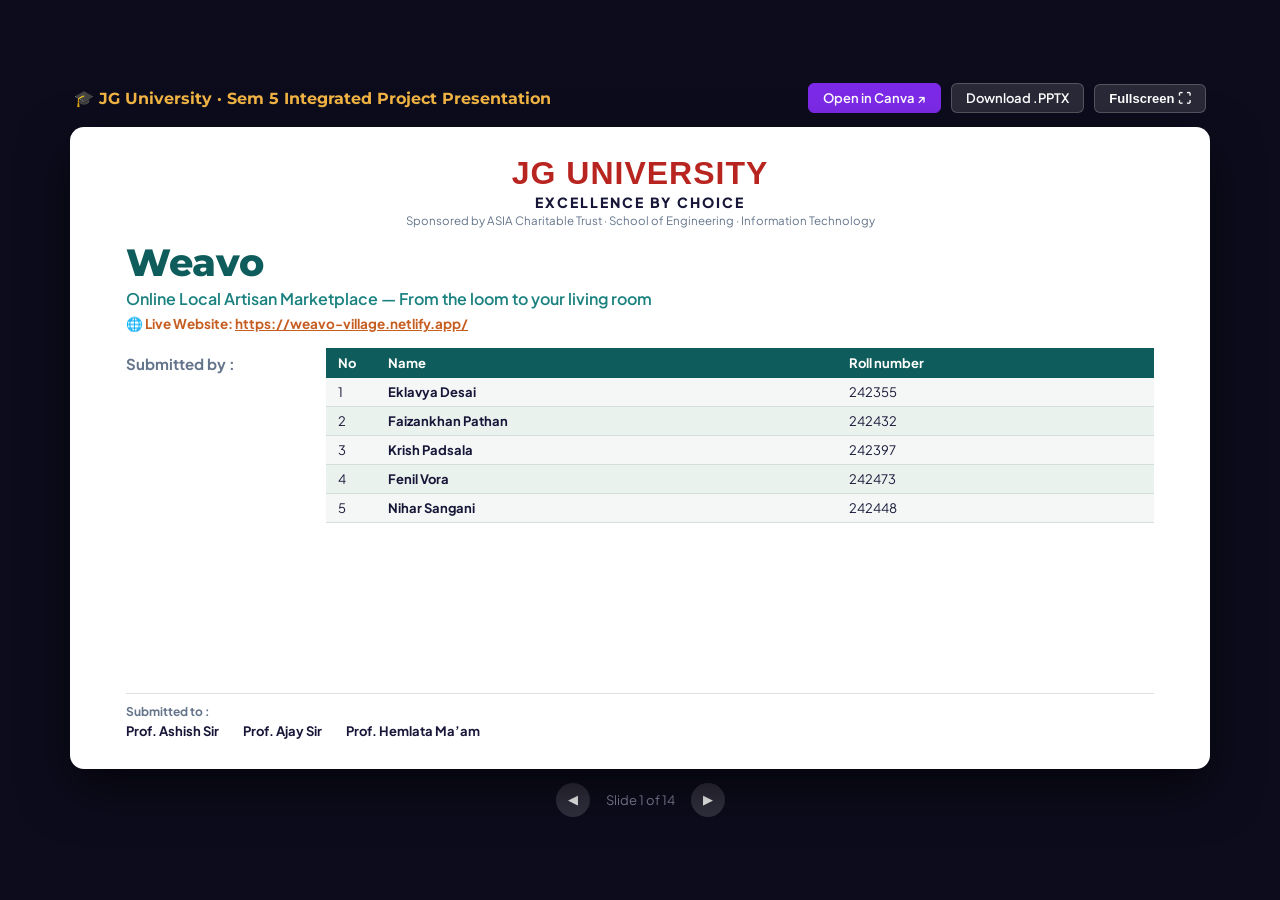
<file: presentation.html>
<!DOCTYPE html>
<html lang="en">
<head>
    <meta charset="UTF-8">
    <meta name="viewport" content="width=device-width, initial-scale=1.0">
    <title>Weavo — JG University Final Presentation (Sem 5 Integrated Project)</title>
    <link rel="preconnect" href="https://fonts.googleapis.com">
    <link rel="preconnect" href="https://fonts.gstatic.com" crossorigin>
    <link href="https://fonts.googleapis.com/css2?family=Montserrat:wght@600;700;800&family=Plus+Jakarta+Sans:wght@400;500;600;700&display=swap" rel="stylesheet">
    <style>
        :root {
            --jg-red: #B82420;
            --teal: #0E5C5B;
            --teal-light: #1B8280;
            --navy: #171638;
            --gold: #F2B544;
            --terracotta: #C65D21;
            --bg-body: #0d0c1d;
            --slide-bg: #FFFFFF;
            --card-bg: #FFFFFF;
            --card-alt: #F4F7F5;
            --card-border: #E5E3DC;
            --text-dark: #171638;
            --text-muted: #64748B;
        }

        * { box-sizing: border-box; margin: 0; padding: 0; }
        body {
            font-family: 'Plus Jakarta Sans', sans-serif;
            background: var(--bg-body);
            color: #fff;
            min-height: 100vh;
            display: flex;
            flex-direction: column;
            align-items: center;
            justify-content: center;
            padding: 20px;
        }

        /* Top Action Bar */
        .top-deck-bar {
            width: 100%;
            max-width: 1140px;
            display: flex;
            justify-content: space-between;
            align-items: center;
            margin-bottom: 14px;
            padding: 0 4px;
        }
        .td-brand {
            font-family: 'Montserrat', sans-serif;
            font-weight: 700;
            font-size: 16px;
            color: var(--gold);
            display: flex;
            align-items: center;
            gap: 8px;
        }
        .td-controls {
            display: flex;
            align-items: center;
            gap: 10px;
        }
        .btn-ctrl {
            background: rgba(255, 255, 255, 0.12);
            color: #fff;
            border: 1px solid rgba(255, 255, 255, 0.2);
            padding: 6px 14px;
            border-radius: 6px;
            font-size: 13px;
            font-weight: 600;
            cursor: pointer;
            transition: all 0.2s;
            text-decoration: none;
            display: inline-flex;
            align-items: center;
            gap: 6px;
        }
        .btn-ctrl:hover {
            background: var(--gold);
            color: var(--navy);
            border-color: var(--gold);
        }
        .btn-canva {
            background: #7D2AE8;
            border-color: #7D2AE8;
            color: #fff;
        }
        .btn-canva:hover {
            background: #9047f5;
            color: #fff;
        }

        /* 16:9 Slide Screen */
        .slide-stage {
            width: 100%;
            max-width: 1140px;
            aspect-ratio: 16 / 9;
            background: var(--slide-bg);
            border-radius: 14px;
            box-shadow: 0 20px 50px rgba(0, 0, 0, 0.6);
            overflow: hidden;
            position: relative;
            color: var(--text-dark);
        }

        .slide {
            display: none;
            width: 100%;
            height: 100%;
            padding: 40px 56px;
            flex-direction: column;
            justify-content: flex-start;
            animation: slideIn 0.25s ease-out;
            overflow-y: auto;
        }
        .slide.active { display: flex; }

        @keyframes slideIn {
            from { opacity: 0; transform: scale(0.99); }
            to { opacity: 1; transform: scale(1); }
        }

        /* Slide Headers */
        .slide-num {
            font-size: 11px;
            font-weight: 800;
            letter-spacing: 2px;
            color: var(--teal);
            margin-bottom: 2px;
            text-transform: uppercase;
        }
        .slide-title {
            font-family: 'Montserrat', sans-serif;
            font-size: 28px;
            font-weight: 800;
            color: var(--teal);
            margin-bottom: 24px;
            line-height: 1.2;
        }

        /* Mandatory Cover Slide */
        .cover-slide {
            padding: 30px 56px;
            display: flex;
            flex-direction: column;
            height: 100%;
        }
        .univ-header {
            text-align: center;
            margin-bottom: 14px;
        }
        .univ-logo-title {
            font-family: 'Arial', sans-serif;
            font-size: 32px;
            font-weight: 900;
            color: var(--jg-red);
            letter-spacing: 1px;
            line-height: 1;
        }
        .univ-subtitle {
            font-size: 14px;
            font-weight: 800;
            color: var(--navy);
            letter-spacing: 2px;
            margin-top: 4px;
        }
        .univ-trust {
            font-size: 11.5px;
            color: var(--text-muted);
            margin-top: 2px;
        }

        .cover-project-box {
            margin-bottom: 16px;
        }
        .cover-project-title {
            font-family: 'Montserrat', sans-serif;
            font-size: 38px;
            font-weight: 800;
            color: var(--teal);
            line-height: 1.1;
        }
        .cover-project-sub {
            font-size: 16px;
            color: var(--teal-light);
            font-weight: 600;
            margin-top: 4px;
        }

        .cover-middle-row {
            display: grid;
            grid-template-columns: 180px 1fr;
            gap: 20px;
            align-items: flex-start;
            margin-bottom: 16px;
        }
        .sub-label {
            font-size: 15px;
            font-weight: 700;
            color: var(--text-muted);
            padding-top: 6px;
        }
        .cover-table {
            width: 100%;
            border-collapse: collapse;
            font-size: 13px;
        }
        .cover-table th {
            background: var(--teal);
            color: #fff;
            text-align: left;
            padding: 7px 12px;
            font-weight: 700;
        }
        .cover-table td {
            padding: 6px 12px;
            border-bottom: 1px solid #d4deda;
            color: var(--navy);
        }
        .cover-table tr:nth-child(even) { background: #EAF2EE; }
        .cover-table tr:nth-child(odd) { background: #F4F7F5; }

        .submitted-to-box {
            margin-top: auto;
            border-top: 1px solid #e0e0e0;
            padding-top: 10px;
            font-size: 13px;
        }
        .submitted-to-box strong { color: var(--text-dark); }
        .prof-list {
            display: flex;
            gap: 24px;
            margin-top: 4px;
            font-weight: 700;
            color: var(--navy);
        }

        /* Grid Content Layouts */
        .grid-3 {
            display: grid;
            grid-template-columns: repeat(3, 1fr);
            gap: 20px;
            height: 100%;
        }
        .grid-2 {
            display: grid;
            grid-template-columns: repeat(2, 1fr);
            gap: 24px;
            height: 100%;
        }
        .grid-team {
            display: grid;
            grid-template-columns: repeat(5, 1fr);
            gap: 14px;
            height: 100%;
        }

        .card-box {
            background: #fff;
            border: 1px solid var(--card-border);
            border-radius: 10px;
            padding: 18px;
            display: flex;
            flex-direction: column;
            gap: 8px;
            box-shadow: 0 2px 6px rgba(0,0,0,0.03);
        }
        .card-box.alt { background: var(--card-alt); }
        .card-box h3 {
            font-size: 15px;
            font-weight: 700;
            color: var(--navy);
        }
        .card-box p, .card-box li {
            font-size: 12.5px;
            color: var(--text-muted);
            line-height: 1.5;
        }
        .card-box ul {
            list-style: none;
            display: flex;
            flex-direction: column;
            gap: 6px;
        }
        .card-box li::before {
            content: "• ";
            color: var(--teal);
            font-weight: bold;
        }

        /* Bottom Pager Bar */
        .deck-footer {
            margin-top: 14px;
            display: flex;
            align-items: center;
            gap: 16px;
            font-size: 13px;
            color: #8886a0;
        }
        .nav-arrow {
            background: rgba(255, 255, 255, 0.15);
            color: #fff;
            border: none;
            width: 34px;
            height: 34px;
            border-radius: 50%;
            display: grid;
            place-items: center;
            cursor: pointer;
            transition: all 0.2s;
        }
        .nav-arrow:hover {
            background: var(--gold);
            color: var(--navy);
        }
    </style>
</head>
<body>

    <div class="top-deck-bar">
        <div class="td-brand">
            <span>🎓 JG University · Sem 5 Integrated Project Presentation</span>
        </div>
        <div class="td-controls">
            <a href="https://www.canva.com/design/DAGPitchWeavo/view" target="_blank" class="btn-ctrl btn-canva">
                <span>Open in Canva ↗</span>
            </a>
            <a href="/Weavo_JG_University_Final_Presentation.pptx" download class="btn-ctrl">
                <span>Download .PPTX</span>
            </a>
            <button class="btn-ctrl" onclick="toggleFullScreen()">Fullscreen ⛶</button>
        </div>
    </div>

    <!-- 16:9 Presentation Stage -->
    <div class="slide-stage" id="slideStage">

        <!-- SLIDE 1: COVER PAGE (MANDATORY TEMPLATE) -->
        <div class="slide cover-slide active" data-index="1">
            <div class="univ-header">
                <h1 class="univ-logo-title">JG UNIVERSITY</h1>
                <div class="univ-subtitle">EXCELLENCE BY CHOICE</div>
                <div class="univ-trust">Sponsored by ASIA Charitable Trust · School of Engineering · Information Technology</div>
            </div>

            <div class="cover-project-box">
                <div class="cover-project-title">Weavo</div>
                <div class="cover-project-sub">Online Local Artisan Marketplace — From the loom to your living room</div>
                <div style="margin-top:6px;font-size:13.5px;font-weight:700;color:var(--terracotta);">
                    🌐 Live Website: <a href="https://weavo-village.netlify.app/" target="_blank" style="color:var(--terracotta);text-decoration:underline;">https://weavo-village.netlify.app/</a>
                </div>
            </div>

            <div class="cover-middle-row">
                <div class="sub-label">Submitted by :</div>
                <table class="cover-table">
                    <thead>
                        <tr>
                            <th style="width:50px">No</th>
                            <th>Name</th>
                            <th>Roll number</th>
                        </tr>
                    </thead>
                    <tbody>
                        <tr><td>1</td><td><strong>Eklavya Desai</strong></td><td>242355</td></tr>
                        <tr><td>2</td><td><strong>Faizankhan Pathan</strong></td><td>242432</td></tr>
                        <tr><td>3</td><td><strong>Krish Padsala</strong></td><td>242397</td></tr>
                        <tr><td>4</td><td><strong>Fenil Vora</strong></td><td>242473</td></tr>
                        <tr><td>5</td><td><strong>Nihar Sangani</strong></td><td>242448</td></tr>
                    </tbody>
                </table>
            </div>

            <div class="submitted-to-box">
                <div style="color:var(--text-muted);font-size:12px;font-weight:700">Submitted to :</div>
                <div class="prof-list">
                    <span>Prof. Ashish Sir</span>
                    <span>Prof. Ajay Sir</span>
                    <span>Prof. Hemlata Ma’am</span>
                </div>
            </div>
        </div>

        <!-- SLIDE 2: BUSINESS IDEA -->
        <div class="slide" data-index="2">
            <div class="slide-num">SLIDE 01</div>
            <div class="slide-title">Business Idea and Introduction</div>
            <div class="grid-2">
                <div style="display:flex;flex-direction:column;gap:16px;">
                    <div class="card-box">
                        <h3>💡 What we offer</h3>
                        <p>A direct-to-consumer online craft marketplace connecting certified rural Gujarat artisans (Jamnagar Bandhani, Patan Patola, Dhamadka Ajrakh, Gundiyali Terracotta) with conscious buyers.</p>
                    </div>
                    <div class="card-box">
                        <h3>🎯 Main purpose</h3>
                        <p>Dismantle exploitative middleman cartels so rural handloom weavers retain 90–92% of retail price, preserving 5,000 years of living cultural heritage.</p>
                    </div>
                    <div class="card-box">
                        <h3>⭐ What makes it different</h3>
                        <p>Dual-role platform (distinct Buyer & Artisan Seller portals), live price and stock customizer, DPDP Act 2023 legal consent, and multi-threaded concurrency reservation.</p>
                    </div>
                </div>
                <div class="card-box alt" style="justify-content:center;align-items:center;text-align:center;">
                    <img src="/images/weavo-ribbon-hero.svg" style="max-height:180px;margin-bottom:14px;" alt="Hero" />
                    <h3 style="font-size:18px;color:var(--teal)">Weavo Marketplace</h3>
                    <p style="font-style:italic;color:var(--terracotta)">From the loom to your living room.</p>
                    <p style="font-size:12px;margin-top:8px">92% Direct Karigar Livelihood · 100% GI Cluster Origin</p>
                </div>
            </div>
        </div>

        <!-- SLIDE 3: PROBLEM IDENTIFICATION -->
        <div class="slide" data-index="3">
            <div class="slide-num">SLIDE 02</div>
            <div class="slide-title">Problem Identification and Idea Generation</div>
            <div class="grid-3" style="height:auto;margin-bottom:16px;">
                <div class="card-box">
                    <h3>⚠️ The problem</h3>
                    <ul>
                        <li>Middlemen extract 50–60% margins</li>
                        <li>Artisans earn below daily living wage</li>
                        <li>Powerloom knockoffs flood retail markets</li>
                        <li>Buyers lack verifiable GI provenance</li>
                    </ul>
                </div>
                <div class="card-box">
                    <h3>👥 Who faces it</h3>
                    <ul>
                        <li>200,000+ weavers across Gujarat</li>
                        <li>Urban conscious handloom buyers</li>
                        <li>Handicraft preservation societies</li>
                        <li>Institutional & festive gift buyers</li>
                    </ul>
                </div>
                <div class="card-box">
                    <h3>💡 How the idea came</h3>
                    <ul>
                        <li>Field observations in Bhujodi & Patan</li>
                        <li>Massive gap between loom cost & retail price</li>
                        <li>GI Registry laws lacked e-commerce backing</li>
                        <li>Need for automated cloud fair trade tech</li>
                    </ul>
                </div>
            </div>
            <div class="card-box alt" style="padding:14px 20px;">
                <strong style="color:var(--teal);font-size:13px;">🎯 Jobs-to-be-Done:</strong>
                <span style="font-size:12.5px;color:var(--navy)">"When I purchase authentic Indian heritage crafts, I want certified provenance and direct artisan payout, so my money empowers rural families rather than middlemen."</span>
            </div>
        </div>

        <!-- SLIDE 4: MARKET RESEARCH -->
        <div class="slide" data-index="4">
            <div class="slide-num">SLIDE 03</div>
            <div class="slide-title">Market Research and Opportunity Analysis</div>
            <div class="grid-3">
                <div class="card-box">
                    <h3>🎓 Target customers</h3>
                    <ul>
                        <li>Conscious ethnic shoppers (18–45)</li>
                        <li>Home interior decorators & connoisseurs</li>
                        <li>NRI collectors seeking genuine GI items</li>
                        <li>Need: authentic, transparent, direct</li>
                    </ul>
                </div>
                <div class="card-box">
                    <h3>👍 Strengths</h3>
                    <ul>
                        <li>Dual Buyer & Seller portal system</li>
                        <li>92% direct artisan payout ratio</li>
                        <li>GI Certificate verification database</li>
                        <li>Java + Python high-performance stack</li>
                    </ul>
                </div>
                <div class="card-box">
                    <h3>⚠️ Weaknesses</h3>
                    <ul>
                        <li>Early brand awareness building</li>
                        <li>Rural smartphone training curve</li>
                        <li>Third-party postal transit dependencies</li>
                        <li>Simulated payment sandbox stage</li>
                    </ul>
                </div>
                <div class="card-box">
                    <h3>⚖️ Competitors</h3>
                    <ul>
                        <li>FabIndia / Jaypore: massive 60% markups</li>
                        <li>Amazon / Flipkart: unverified counterfeit risk</li>
                        <li>Government exhibitions: seasonal only</li>
                    </ul>
                </div>
                <div class="card-box">
                    <h3>🚀 Opportunities</h3>
                    <ul>
                        <li>Surging D2C sustainable textile demand</li>
                        <li>DPIIT & ONDC national network integration</li>
                        <li>Festival season Diwali/Navratri spikes</li>
                    </ul>
                </div>
                <div class="card-box">
                    <h3>🛡️ Threats</h3>
                    <ul>
                        <li>Cheap synthetic polyester imitations</li>
                        <li>Breakage risk on terracotta pottery</li>
                        <li>Raw silk yarn price fluctuations</li>
                    </ul>
                </div>
            </div>
        </div>

        <!-- SLIDE 5: BUSINESS MODEL CANVAS -->
        <div class="slide" data-index="5">
            <div class="slide-num">SLIDE 04</div>
            <div class="slide-title">Business Model Canvas (9 Key Pillars)</div>
            <div style="display:grid;grid-template-columns:repeat(5,1fr);gap:10px;font-size:11px;margin-bottom:12px;">
                <div class="card-box" style="padding:10px;">
                    <strong style="color:var(--teal)">Key Partners</strong>
                    <p>• Weaver Cooperatives<br>• GI Registry Bodies<br>• India Post / Delhivery<br>• JG Incubator</p>
                </div>
                <div class="card-box" style="padding:10px;">
                    <strong style="color:var(--teal)">Key Activities</strong>
                    <p>• Artisan KYC Verification<br>• Concurrency Order Engine<br>• Craft Provenance Audits<br>• DPDP Compliance</p>
                </div>
                <div class="card-box" style="padding:10px;">
                    <strong style="color:var(--teal)">Value Propositions</strong>
                    <p>• 92% Direct Artisan Pay<br>• Certified GI Products<br>• Live Price Customizer<br>• Tax Invoice Receipts</p>
                </div>
                <div class="card-box" style="padding:10px;">
                    <strong style="color:var(--teal)">Customer Relations</strong>
                    <p>• Artisan Self-Serve Portal<br>• Verified Buyer Reviews<br>• Zero Dark Patterns<br>• Transparent Disputes</p>
                </div>
                <div class="card-box" style="padding:10px;">
                    <strong style="color:var(--teal)">Customer Segments</strong>
                    <p>• Handloom Enthusiasts<br>• Festive & Wedding Buyers<br>• Cultural Collectors<br>• Institutional Gifting</p>
                </div>
            </div>
            <div class="grid-2">
                <div class="card-box alt" style="padding:12px;">
                    <strong style="color:var(--navy);font-size:13px;">Cost Structure:</strong>
                    <p>Cloud hosting & database (Render, Netlify, Supabase), eco-packaging subsidies, artisan field onboarding, payment gateway sandbox.</p>
                </div>
                <div class="card-box alt" style="padding:12px;">
                    <strong style="color:var(--teal);font-size:13px;">Revenue Streams:</strong>
                    <p>8% Platform maintenance commission on sales, Karigar Pro verified cluster subscription (₹299/mo), premium festival showcases.</p>
                </div>
            </div>
        </div>

        <!-- SLIDE 6: REVENUE STRATEGY -->
        <div class="slide" data-index="6">
            <div class="slide-num">SLIDE 05</div>
            <div class="slide-title">Business Model and Revenue Strategy</div>
            <div class="grid-3" style="height:auto;margin-bottom:20px;">
                <div class="card-box">
                    <h3>🔄 E-commerce model</h3>
                    <ul>
                        <li>Direct C2C / B2C Artisan Marketplace</li>
                        <li>Zero middleman distribution layer</li>
                        <li>Artisans set prices and customize listings</li>
                    </ul>
                </div>
                <div class="card-box">
                    <h3>🌐 Sales channel</h3>
                    <ul>
                        <li>Direct through Weavo modern web app</li>
                        <li>Global edge delivery via Netlify CDN</li>
                        <li>Direct customer ownership & DPDP privacy</li>
                    </ul>
                </div>
                <div class="card-box">
                    <h3>💰 How we earn</h3>
                    <ul>
                        <li>8% Platform maintenance fee</li>
                        <li>Karigar Pro artisan membership</li>
                        <li>Shipping logistics fee on orders under ₹2.5K</li>
                    </ul>
                </div>
            </div>
            <div class="grid-3">
                <div class="card-box alt" style="text-align:center;">
                    <div style="font-size:26px;font-weight:800;color:var(--teal)">92% Direct</div>
                    <p style="font-size:12px;">Artisan bank account share</p>
                </div>
                <div class="card-box alt" style="text-align:center;">
                    <div style="font-size:26px;font-weight:800;color:var(--teal-light)">8% Fee</div>
                    <p style="font-size:12px;">Platform operations & cloud</p>
                </div>
                <div class="card-box alt" style="text-align:center;">
                    <div style="font-size:26px;font-weight:800;color:var(--terracotta)">₹299 / mo</div>
                    <p style="font-size:12px;">Karigar Pro verified tier</p>
                </div>
            </div>
        </div>

        <!-- SLIDE 7: WORKING MVP -->
        <div class="slide" data-index="7">
            <div class="slide-num">SLIDE 06</div>
            <div class="slide-title">Product Development and Validation (MVP)</div>
            <div class="grid-2">
                <div class="card-box">
                    <h3>Our Working MVP Platform</h3>
                    <ul>
                        <li><strong>Dual-Role Portals:</strong> Dedicated Buyer vs Artisan Seller views</li>
                        <li><strong>Artisan Price Customizer:</strong> Live price in ₹ and stock updater</li>
                        <li><strong>Test Payment Gateway:</strong> UPI QR, Card & Wallet sandboxes</li>
                        <li><strong>Concurrency Lock:</strong> ReentrantLock preventing double-selling</li>
                        <li><strong>DPDP Act 2023:</strong> Explicit user privacy consent module</li>
                        <li><strong>Java File I/O:</strong> Tax invoice receipts & catalog CSV export</li>
                        <li><strong>Verified Reviews:</strong> Exclusive to confirmed order numbers</li>
                    </ul>
                </div>
                <div style="display:flex;flex-direction:column;gap:16px;">
                    <div class="card-box alt">
                        <h3>🧪 Demand Validation</h3>
                        <p>• Surveyed JG University students for ethnic craft preferences<br>• Consulted master weavers in Jamnagar & Bhujodi<br>• Ran k6 festival load spikes to ensure 0 race conditions</p>
                    </div>
                    <div class="card-box alt">
                        <h3>🚀 Post-Viva Enhancements</h3>
                        <p>• Production Razorpay live payment gateway<br>• National ONDC e-commerce network node<br>• Voice-assisted mobile application for rural weavers</p>
                    </div>
                </div>
            </div>
        </div>

        <!-- SLIDE 8: THE STARTUP TEAM -->
        <div class="slide" data-index="8">
            <div class="slide-num">SLIDE 07</div>
            <div class="slide-title">Building the Startup Team & Responsibilities</div>
            <div class="grid-team">
                <div class="card-box">
                    <strong style="font-size:14px;color:var(--navy)">Eklavya Desai</strong>
                    <span style="font-size:11px;color:var(--teal);font-weight:700">Roll: 242355</span>
                    <span style="font-size:10.5px;color:var(--terracotta);font-weight:700">Backend & Concurrency</span>
                    <ul>
                        <li>Java 21 multi-module</li>
                        <li>ReentrantLock engine</li>
                        <li>Custom exceptions</li>
                        <li>Spring Boot API</li>
                    </ul>
                </div>
                <div class="card-box">
                    <strong style="font-size:14px;color:var(--navy)">Faizankhan Pathan</strong>
                    <span style="font-size:11px;color:var(--teal);font-weight:700">Roll: 242432</span>
                    <span style="font-size:10.5px;color:var(--terracotta);font-weight:700">E-Commerce & Catalog</span>
                    <ul>
                        <li>User journey flow</li>
                        <li>Catalogue mapping</li>
                        <li>Logistics & delivery</li>
                        <li>Packaging terms</li>
                    </ul>
                </div>
                <div class="card-box">
                    <strong style="font-size:14px;color:var(--navy)">Krish Padsala</strong>
                    <span style="font-size:11px;color:var(--teal);font-weight:700">Roll: 242397</span>
                    <span style="font-size:10.5px;color:var(--terracotta);font-weight:700">Full-Stack & Cloud</span>
                    <ul>
                        <li>Modern UI/UX redesign</li>
                        <li>Ribbon vector art</li>
                        <li>Render & Netlify deploy</li>
                        <li>Python REST bridge</li>
                    </ul>
                </div>
                <div class="card-box">
                    <strong style="font-size:14px;color:var(--navy)">Fenil Vora</strong>
                    <span style="font-size:11px;color:var(--teal);font-weight:700">Roll: 242473</span>
                    <span style="font-size:10.5px;color:var(--terracotta);font-weight:700">Software Testing</span>
                    <ul>
                        <li>30+ JUnit 5 tests</li>
                        <li>JaCoCo coverage</li>
                        <li>k6 festival load test</li>
                        <li>Defect log & audit</li>
                    </ul>
                </div>
                <div class="card-box">
                    <strong style="font-size:14px;color:var(--navy)">Nihar Sangani</strong>
                    <span style="font-size:11px;color:var(--teal);font-weight:700">Roll: 242448</span>
                    <span style="font-size:10.5px;color:var(--terracotta);font-weight:700">Startup Policies</span>
                    <ul>
                        <li>Lean Canvas & BMC</li>
                        <li>SWOT & PESTEL</li>
                        <li>DPIIT registration</li>
                        <li>DPDP 2023 legal</li>
                    </ul>
                </div>
            </div>
        </div>

        <!-- SLIDE 9: LEGAL & DPDP -->
        <div class="slide" data-index="9">
            <div class="slide-num">SLIDE 08</div>
            <div class="slide-title">Legal Structure, Registration and Policies</div>
            <div class="grid-2">
                <div class="card-box">
                    <h3>🏢 Legal structure & Registrations</h3>
                    <ul>
                        <li><strong>Private Limited Company:</strong> Limited liability for student founders</li>
                        <li><strong>MCA & DPIIT:</strong> Startup India recognized enterprise</li>
                        <li><strong>GST Registration:</strong> 18% standard rate on platform fees</li>
                        <li><strong>PAN & TAN:</strong> Corporate direct tax compliance</li>
                    </ul>
                </div>
                <div class="card-box">
                    <h3>🏷️ Brand, IP & DPDP Compliance</h3>
                    <ul>
                        <li><strong>Weavo Trademark:</strong> Brand classes 24 (textiles) and 35 (retail)</li>
                        <li><strong>GI of Goods Act 1999:</strong> Authenticity protection for Gujarat clusters</li>
                        <li><strong>DPDP Act 2023:</strong> Explicit user consent logged for fulfillment</li>
                        <li><strong>Zero Dark Patterns:</strong> No trick checkboxes or fake scarcity counters</li>
                    </ul>
                </div>
            </div>
        </div>

        <!-- SLIDE 10: E-COMMERCE & ARCHITECTURE -->
        <div class="slide" data-index="10">
            <div class="slide-num">SLIDE 09</div>
            <div class="slide-title">E-Commerce Website and Online Store Setup</div>
            <div class="grid-2">
                <div class="card-box">
                    <h3>Architecture Implementation</h3>
                    <ul>
                        <li><strong>Domain & Hosting:</strong> Netlify edge CDN + Render backend web service</li>
                        <li><strong>Microservices & Modules:</strong> Multi-module Java 21 + Python REST API</li>
                        <li><strong>File I/O Stream:</strong> Formatted text receipts & CSV export via BufferedWriter</li>
                        <li><strong>Security & HTTPS:</strong> End-to-end TLS encryption and sanitized input</li>
                    </ul>
                </div>
                <div class="card-box alt">
                    <h3>Dual-Role Experience Matrix</h3>
                    <p><strong>[ BUYER PORTAL ]</strong><br>Explore GI crafts, live search, quick view modal, sandbox payment, and instant invoice receipt.</p>
                    <p style="margin-top:10px;"><strong>[ ARTISAN SELLER PORTAL ]</strong><br>Artisan performance dashboard, live price customizer, inventory modifiers, and CSV catalog generation.</p>
                </div>
            </div>
        </div>

        <!-- SLIDE 11: PAYMENT & LOGISTICS -->
        <div class="slide" data-index="11">
            <div class="slide-num">SLIDE 10</div>
            <div class="slide-title">Payment, Logistics and Supply Chain</div>
            <div class="card-box alt" style="padding:14px;margin-bottom:16px;">
                <strong style="color:var(--teal)">End-to-End User Flow:</strong>
                <p style="margin-top:4px;">Browse GI Crafts → Cart Review → Test Payment (UPI/Card) → Concurrency Stock Lock → Loom Cluster Dispatch → Delivered with Tax Invoice</p>
            </div>
            <div class="grid-3">
                <div class="card-box">
                    <h3>💳 Payment Gateway</h3>
                    <p>Sandbox simulation with test UPI VPA and card tokens. Gracefully handles <code>PaymentFailedException</code>.</p>
                </div>
                <div class="card-box">
                    <h3>📦 Inventory Control</h3>
                    <p>Atomic stock decrement guarded by synchronized locks prevents festival double-selling.</p>
                </div>
                <div class="card-box">
                    <h3>🚚 Direct Cluster Delivery</h3>
                    <p>Dispatched directly from Bhujodi, Jamnagar, and Patan via postal networks with tracking.</p>
                </div>
            </div>
        </div>

        <!-- SLIDE 12: FINANCIAL PLANNING -->
        <div class="slide" data-index="12">
            <div class="slide-num">SLIDE 11</div>
            <div class="slide-title">Financial Planning and Startup Resources</div>
            <div class="grid-2">
                <div class="card-box">
                    <h3>Initial Capital Required: ₹6,50,000</h3>
                    <ul>
                        <li>Platform build & cloud infrastructure: ₹1,50,000</li>
                        <li>Legal incorporation & DPIIT: ₹50,000</li>
                        <li>Artisan cluster onboarding & photography: ₹1,00,000</li>
                        <li>Launch marketing & campus campaigns: ₹1,00,000</li>
                        <li>Working capital reserve & contingency: ₹2,50,000</li>
                    </ul>
                </div>
                <div class="card-box alt">
                    <h3>Unit Economics & Break-Even</h3>
                    <p>• <strong>Average Order Value (AOV):</strong> ₹3,200<br>
                    • <strong>Platform Revenue (8%):</strong> ₹256 per order<br>
                    • <strong>Direct Karigar Payout (92%):</strong> ₹2,944<br>
                    • <strong>Monthly Fixed Costs:</strong> ≈₹60,000<br>
                    • <strong>Break-Even Milestone:</strong> Month 5 (approx. 240 orders/month)<br>
                    • <strong>Funding:</strong> Bootstrapped founders + JG University incubator + SISFS grant</p>
                </div>
            </div>
        </div>

        <!-- SLIDE 13: JAVA OOP ARCHITECTURE -->
        <div class="slide" data-index="13">
            <div class="slide-num">SLIDE 12</div>
            <div class="slide-title">Java Core and OOP Architecture</div>
            <div class="grid-3">
                <div class="card-box">
                    <h3>Classes & Inheritance</h3>
                    <p>Abstract <code>User</code> class extended by <code>Customer</code>, <code>Artisan</code>, and <code>Admin</code> roles.</p>
                </div>
                <div class="card-box">
                    <h3>Polymorphism & Interfaces</h3>
                    <p><code>PaymentMethod</code> interface implemented by UPI, Card, and Wallet test payment classes.</p>
                </div>
                <div class="card-box">
                    <h3>Custom Exceptions</h3>
                    <p><code>OutOfStockException</code> and <code>PaymentFailedException</code> for bulletproof error recovery.</p>
                </div>
                <div class="card-box">
                    <h3>ExecutorService Concurrency</h3>
                    <p>Multi-threaded worker pool with <code>ReentrantLock</code> guarantees zero overselling during spikes.</p>
                </div>
                <div class="card-box">
                    <h3>BufferedWriter File I/O</h3>
                    <p>Generates downloadable catalog CSVs and human-readable order tax invoice receipts.</p>
                </div>
                <div class="card-box">
                    <h3>Spring Boot 3 + REST</h3>
                    <p>Clean Controller-Service-Repository multi-module architecture with Actuator monitoring.</p>
                </div>
            </div>
        </div>

        <!-- SLIDE 14: CONCLUSION -->
        <div class="slide" data-index="14">
            <div class="slide-num">SLIDE 13</div>
            <div class="slide-title">Conclusion and Future Vision</div>
            <div class="grid-2">
                <div class="card-box">
                    <h3>🎯 The Opportunity</h3>
                    <p>Over 7 million craftspeople across India need technology equity. Weavo delivers verified GI crafts straight from loom to living room while returning 92% of value to artisans.</p>
                </div>
                <div class="card-box">
                    <h3>✓ Why We Succeed</h3>
                    <p>Working multi-module software, live deployment on Netlify and Render, 92% direct livelihood impact, and rigorous multi-threaded software testing.</p>
                </div>
            </div>
            <div class="card-box alt" style="text-align:center;padding:24px;margin-top:20px;">
                <h3 style="font-size:22px;color:var(--teal)">Weavo — From the loom to your living room.</h3>
                <p style="font-size:14px;color:var(--text-muted);margin-top:6px;">Thank you to our respected mentors Prof. Ashish Sir, Prof. Ajay Sir, and Prof. Hemlata Ma’am for their guidance.</p>
                <div style="font-weight:800;color:var(--navy);font-size:15px;margin-top:12px;">Questions & Viva Discussion</div>
            </div>
        </div>

    </div>

    <!-- Deck Navigation Footer -->
    <div class="deck-footer">
        <button class="nav-arrow" onclick="prevSlide()" title="Previous slide (Left Arrow)">◀</button>
        <span id="slideIndicator">Slide 1 of 14</span>
        <button class="nav-arrow" onclick="nextSlide()" title="Next slide (Right Arrow)">▶</button>
    </div>

    <script>
        let currentSlide = 1;
        const totalSlides = 14;

        function showSlide(idx) {
            if (idx < 1) idx = 1;
            if (idx > totalSlides) idx = totalSlides;
            currentSlide = idx;

            document.querySelectorAll('.slide').forEach(s => s.classList.remove('active'));
            const target = document.querySelector(`.slide[data-index="${idx}"]`);
            if (target) target.classList.add('active');

            document.getElementById('slideIndicator').textContent = `Slide ${currentSlide} of ${totalSlides}`;
        }

        function nextSlide() { showSlide(currentSlide + 1); }
        function prevSlide() { showSlide(currentSlide - 1); }

        document.addEventListener('keydown', (e) => {
            if (e.key === 'ArrowRight' || e.key === ' ' || e.key === 'PageDown') nextSlide();
            if (e.key === 'ArrowLeft' || e.key === 'PageUp') prevSlide();
        });

        function toggleFullScreen() {
            const elem = document.getElementById('slideStage');
            if (!document.fullscreenElement) {
                elem.requestFullscreen().catch(err => alert(err.message));
            } else {
                document.exitFullscreen();
            }
        }
    </script>
</body>
</html>
</file>
